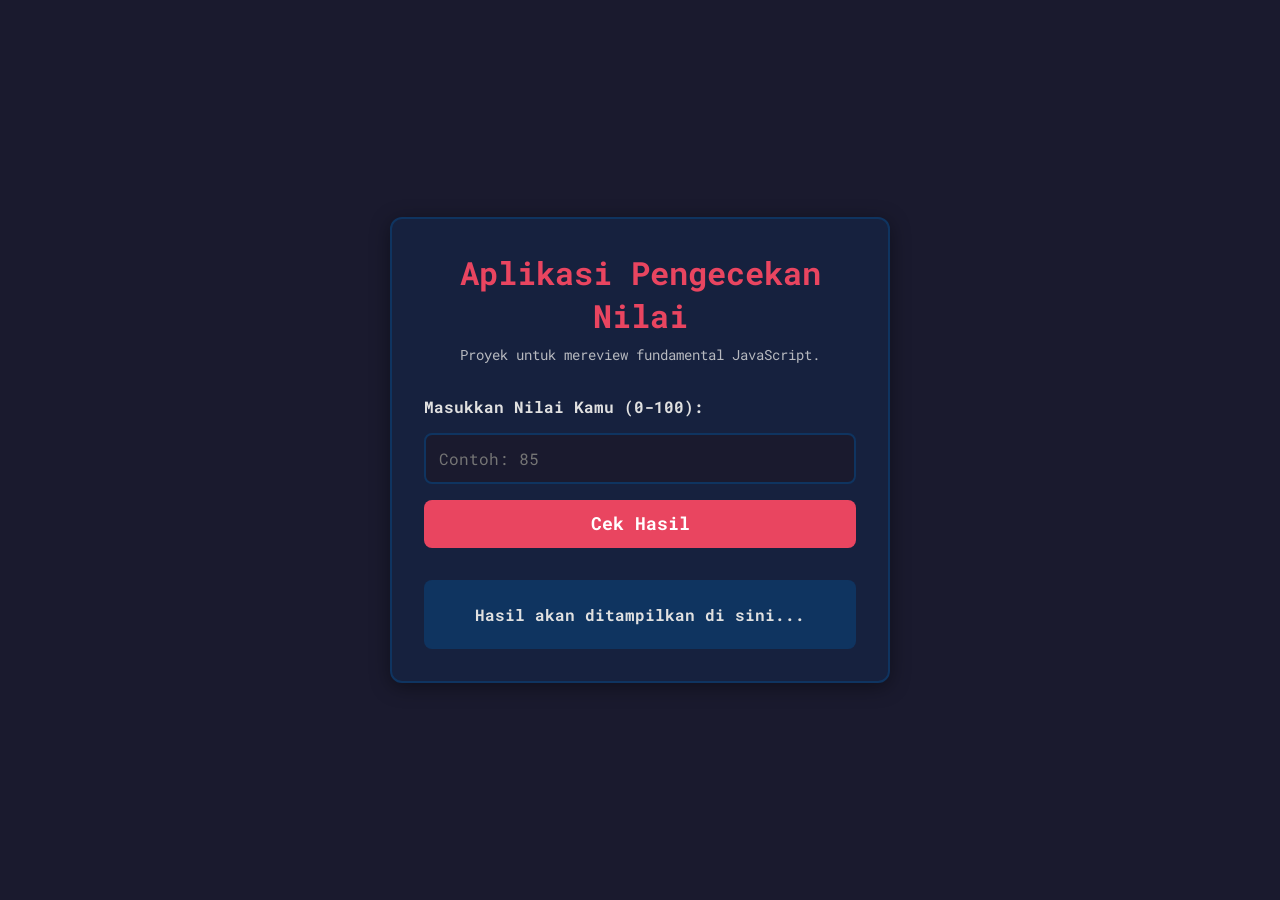
<file: index.html>
<!DOCTYPE html>
<html lang="id">
<head>
    <meta charset="UTF-8">
    <meta name="viewport" content="width=device-width, initial-scale=1.0">
    <title>Gradebook App | Review JavaScript</title>
    <link rel="stylesheet" href="style.css">
    <script src="script.js" defer></script>
</head>
<body>

    <main class="container">
        <header>
            <h1>Aplikasi Pengecekan Nilai</h1>
            <p>Proyek untuk mereview fundamental JavaScript.</p>
        </header>

        <form id="gradeForm">
            <label for="studentScore">Masukkan Nilai Kamu (0-100):</label>
            <input type="number" id="studentScore" name="studentScore" min="0" max="100" placeholder="Contoh: 85" required>
            <button type="submit">Cek Hasil</button>
        </form>

        <div class="result-container">
            <p id="result">Hasil akan ditampilkan di sini...</p>
        </div>
    </main>

</body>
</html>
</file>
<file: style.css>
/* Import font dari Google Fonts */
@import url('https://fonts.googleapis.com/css2?family=Roboto+Mono:wght@400;700&display=swap');

/* Reset dasar & variabel warna */
:root {
    --bg-color: #1a1a2e;
    --container-bg: #16213e;
    --primary-color: #0f3460;
    --secondary-color: #e94560;
    --font-color: #e0e0e0;
    --border-color: #e94560;
}

* {
    margin: 0;
    padding: 0;
    box-sizing: border-box;
}

body {
    font-family: 'Roboto Mono', monospace;
    background-color: var(--bg-color);
    color: var(--font-color);
    display: flex;
    justify-content: center;
    align-items: center;
    min-height: 100vh;
}

.container {
    background-color: var(--container-bg);
    padding: 2rem;
    border-radius: 12px;
    border: 2px solid var(--primary-color);
    box-shadow: 0 4px 20px rgba(0, 0, 0, 0.4);
    width: 90%;
    max-width: 500px;
    text-align: center;
}

header h1 {
    color: var(--secondary-color);
    margin-bottom: 0.5rem;
}

header p {
    font-size: 0.9rem;
    margin-bottom: 2rem;
    opacity: 0.8;
}

#gradeForm {
    display: flex;
    flex-direction: column;
    gap: 1rem;
}

#gradeForm label {
    font-size: 1rem;
    text-align: left;
    font-weight: bold;
}

#gradeForm input {
    padding: 0.8rem;
    border: 2px solid var(--primary-color);
    border-radius: 8px;
    background-color: var(--bg-color);
    color: var(--font-color);
    font-family: 'Roboto Mono', monospace;
    font-size: 1rem;
}

#gradeForm input:focus {
    outline: none;
    border-color: var(--secondary-color);
}

#gradeForm button {
    padding: 0.8rem;
    border: none;
    border-radius: 8px;
    background-color: var(--secondary-color);
    color: #ffffff;
    font-family: 'Roboto Mono', monospace;
    font-size: 1.1rem;
    font-weight: bold;
    cursor: pointer;
    transition: background-color 0.3s ease, transform 0.2s ease;
}

#gradeForm button:hover {
    background-color: #c43a51;
    transform: translateY(-2px);
}

.result-container {
    margin-top: 2rem;
    padding: 1.5rem;
    background-color: var(--primary-color);
    border-radius: 8px;
    min-height: 60px;
    display: flex;
    justify-content: center;
    align-items: center;
}

#result {
    font-size: 1rem;
    font-weight: bold;
    word-wrap: break-word;
}
</file>
